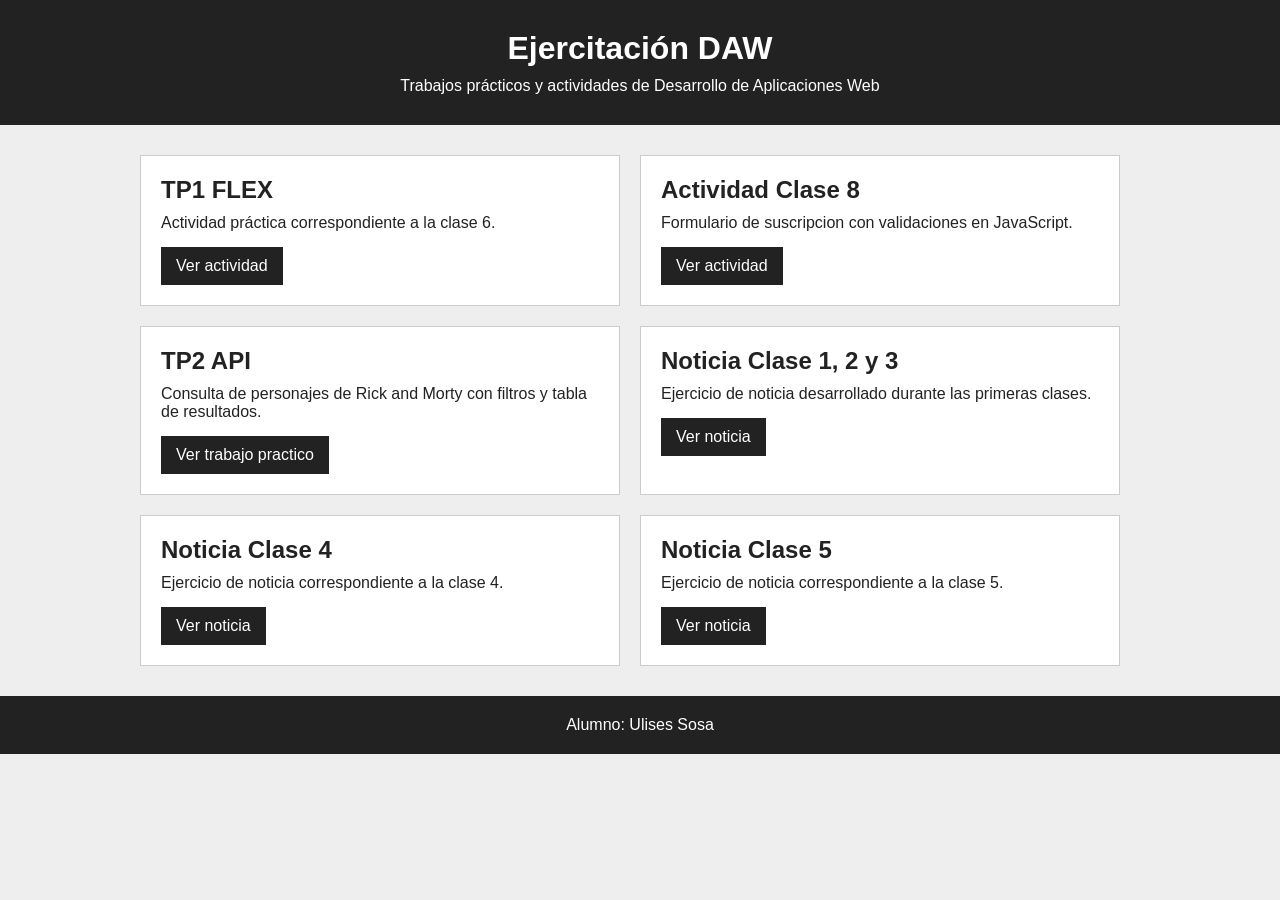
<file: index.html>
<!DOCTYPE html>
<html lang="es">
<head>
  <meta charset="UTF-8">
  <meta name="viewport" content="width=device-width, initial-scale=1.0">
  <title>Ejercitación DAW</title>
  <link rel="stylesheet" href="styles.css">
</head>
<body>

  <header class="encabezado">
    <h1>Ejercitación DAW</h1>
    <p>Trabajos prácticos y actividades de Desarrollo de Aplicaciones Web</p>
  </header>

  <main class="contenedor">

    <section class="lista-trabajos">

      <article class="tarjeta">
        <h2>TP1 FLEX</h2>
        <p>Actividad práctica correspondiente a la clase 6.</p>
        <a href="./TP1-FLEX/">Ver actividad</a>
      </article>

      <article class="tarjeta">
        <h2>Actividad Clase 8</h2>
        <p>Formulario de suscripcion con validaciones en JavaScript.</p>
        <a href="./Actividad-Clase8/subscription.html">Ver actividad</a>
      </article>

      <article class="tarjeta">
        <h2>TP2 API</h2>
        <p>Consulta de personajes de Rick and Morty con filtros y tabla de resultados.</p>
        <a href="./TP2-Api/">Ver trabajo practico</a>
      </article>

      <article class="tarjeta">
        <h2>Noticia Clase 1, 2 y 3</h2>
        <p>Ejercicio de noticia desarrollado durante las primeras clases.</p>
        <a href="./Noticia-Clase1-2-3/">Ver noticia</a>
      </article>

      <article class="tarjeta">
        <h2>Noticia Clase 4</h2>
        <p>Ejercicio de noticia correspondiente a la clase 4.</p>
        <a href="./Noticia-Clase4/">Ver noticia</a>
      </article>

      <article class="tarjeta">
        <h2>Noticia Clase 5</h2>
        <p>Ejercicio de noticia correspondiente a la clase 5.</p>
        <a href="./Noticia-Clase5/">Ver noticia</a>
      </article>

    </section>

  </main>

  <footer class="pie">
    <p>Alumno: Ulises Sosa</p>
  </footer>

</body>
</html>
</file>
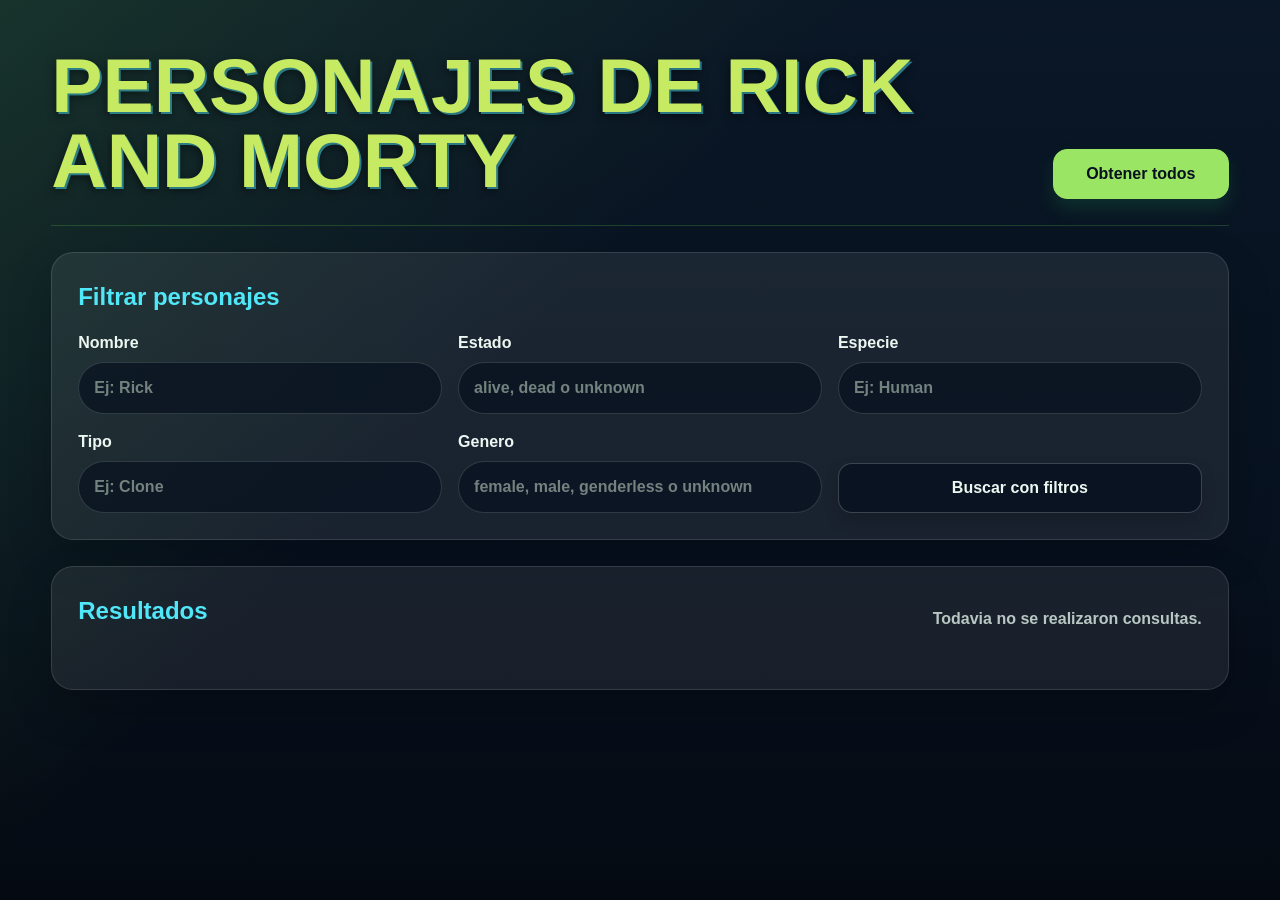
<file: TP2-Api/index.html>
<!DOCTYPE html>
<html lang="es">
<head>
    <meta charset="UTF-8">
    <meta name="viewport" content="width=device-width, initial-scale=1.0">
    <title>TP2 API - Rick and Morty</title>
    <link rel="stylesheet" href="./assets/styles.css">
</head>
<body>
    <main class="contenedor">
        <section class="encabezado">
            <div>
                <h1>Personajes de Rick and Morty</h1>
            </div>
            <button id="btn-todos" class="boton principal" type="button">Obtener todos</button>
        </section>

        <section class="panel">
            <h2>Filtrar personajes</h2>
            <form id="form-filtros" class="formulario">
                <label>
                    Nombre
                    <input type="text" id="name" name="name" placeholder="Ej: Rick">
                </label>

                <label>
                    Estado
                    <input type="text" id="status" name="status" placeholder="alive, dead o unknown">
                </label>

                <label>
                    Especie
                    <input type="text" id="species" name="species" placeholder="Ej: Human">
                </label>

                <label>
                    Tipo
                    <input type="text" id="type" name="type" placeholder="Ej: Clone">
                </label>

                <label>
                    Genero
                    <input type="text" id="gender" name="gender" placeholder="female, male, genderless o unknown">
                </label>

                <button class="boton" type="submit">Buscar con filtros</button>
            </form>
        </section>

        <section class="resultados">
            <div class="barra-resultados">
                <h2>Resultados</h2>
                <p id="mensaje" class="mensaje">Todavia no se realizaron consultas.</p>
            </div>

            <div id="lista-personajes" class="cards-personajes"></div>
        </section>
    </main>

    <script src="./assets/script.js"></script>
</body>
</html>
</file>
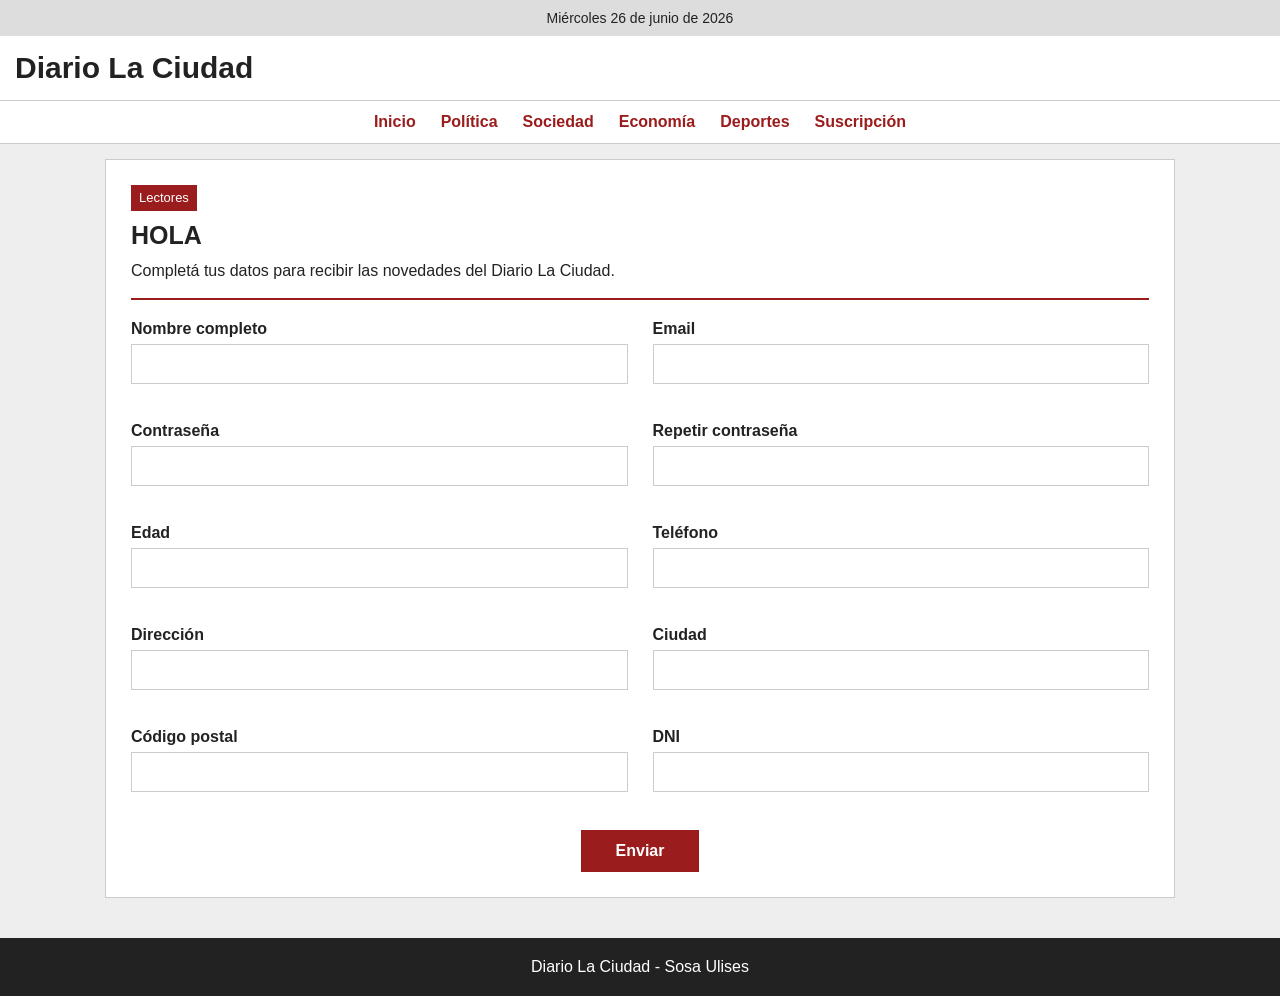
<file: Actividad-Clase8/subscription.html>
<!DOCTYPE html>
<html lang="es">
<head>
  <meta charset="UTF-8">
  <meta name="viewport" content="width=device-width, initial-scale=1.0">
  <title>Suscripción - Diario La Ciudad</title>
  <link rel="stylesheet" href="./assets/styles.css">
  <script src="./assets/subscription.js" defer></script>
</head>
<body>

  <header class="encabezado">
    <div class="fecha">
      <p>Miércoles 26 de junio de 2026</p>
    </div>

    <div class="titulo-contenedor">
      <h1>Diario La Ciudad</h1>
      <button class="menu-hamburguesa" type="button" aria-label="Abrir menú">☰</button>
    </div>

    <nav class="menu" aria-label="Navegación principal">
      <ul>
        <li><a href="../Actividad-Clase6/">Inicio</a></li>
        <li><a href="#">Política</a></li>
        <li><a href="#">Sociedad</a></li>
        <li><a href="#">Economía</a></li>
        <li><a href="#">Deportes</a></li>
        <li><a href="./subscription.html" aria-current="page">Suscripción</a></li>
      </ul>
    </nav>
  </header>

  <main class="contenedor">
    <section class="suscripcion">
      <div class="encabezado-formulario">
        <p class="categoria">Lectores</p>
        <h2 id="titulo-saludo">HOLA</h2>
        <p>Completá tus datos para recibir las novedades del Diario La Ciudad.</p>
      </div>

      <form id="formulario-suscripcion" class="formulario-suscripcion" novalidate>
        <div class="campo">
          <label for="nombre">Nombre completo</label>
          <input type="text" id="nombre" name="nombre" autocomplete="name">
          <p class="mensaje-error" id="error-nombre"></p>
        </div>

        <div class="campo">
          <label for="email">Email</label>
          <input type="email" id="email" name="email" autocomplete="email">
          <p class="mensaje-error" id="error-email"></p>
        </div>

        <div class="campo">
          <label for="password">Contraseña</label>
          <input type="password" id="password" name="password" autocomplete="new-password">
          <p class="mensaje-error" id="error-password"></p>
        </div>

        <div class="campo">
          <label for="repetirPassword">Repetir contraseña</label>
          <input type="password" id="repetirPassword" name="repetirPassword" autocomplete="new-password">
          <p class="mensaje-error" id="error-repetirPassword"></p>
        </div>

        <div class="campo">
          <label for="edad">Edad</label>
          <input type="number" id="edad" name="edad" min="18" autocomplete="off">
          <p class="mensaje-error" id="error-edad"></p>
        </div>

        <div class="campo">
          <label for="telefono">Teléfono</label>
          <input type="tel" id="telefono" name="telefono" autocomplete="tel">
          <p class="mensaje-error" id="error-telefono"></p>
        </div>

        <div class="campo">
          <label for="direccion">Dirección</label>
          <input type="text" id="direccion" name="direccion" autocomplete="street-address">
          <p class="mensaje-error" id="error-direccion"></p>
        </div>

        <div class="campo">
          <label for="ciudad">Ciudad</label>
          <input type="text" id="ciudad" name="ciudad" autocomplete="address-level2">
          <p class="mensaje-error" id="error-ciudad"></p>
        </div>

        <div class="campo">
          <label for="codigoPostal">Código postal</label>
          <input type="text" id="codigoPostal" name="codigoPostal" autocomplete="postal-code">
          <p class="mensaje-error" id="error-codigoPostal"></p>
        </div>

        <div class="campo">
          <label for="dni">DNI</label>
          <input type="text" id="dni" name="dni" autocomplete="off">
          <p class="mensaje-error" id="error-dni"></p>
        </div>

        <div class="acciones-formulario">
          <button type="submit">Enviar</button>
        </div>
      </form>
    </section>
  </main>

  <footer class="pie">
    <p>Diario La Ciudad - Sosa Ulises</p>
  </footer>

</body>
</html>
</file>
<file: styles.css>
* {
  box-sizing: border-box;
  margin: 0;
  padding: 0;
}

body {
  font-family: Arial, sans-serif;
  background-color: #eeeeee;
  color: #222222;
}

.encabezado {
  background-color: #222222;
  color: white;
  text-align: center;
  padding: 30px 15px;
}

.encabezado h1 {
  margin-bottom: 10px;
}

.contenedor {
  width: 90%;
  max-width: 1000px;
  margin: 30px auto;
}

.lista-trabajos {
  display: flex;
  flex-direction: column;
  gap: 20px;
}

.tarjeta {
  background-color: white;
  border: 1px solid #cccccc;
  padding: 20px;
}

.tarjeta h2 {
  margin-bottom: 10px;
}

.tarjeta p {
  margin-bottom: 15px;
}

.tarjeta a {
  display: inline-block;
  background-color: #222222;
  color: white;
  padding: 10px 15px;
  text-decoration: none;
}

.pie {
  text-align: center;
  background-color: #222222;
  color: white;
  padding: 20px;
  margin-top: 30px;
}

@media (min-width: 768px) {
  .lista-trabajos {
    flex-direction: row;
    flex-wrap: wrap;
  }

  .tarjeta {
    width: 48%;
  }
}
</file>
<file: TP2-Api/assets/styles.css>
* {
    box-sizing: border-box;
}

:root {
    --fondo: #07111f;
    --panel: #111827;
    --verde: #7dfc55;
    --verde-oscuro: #1f9d55;
    --cyan: #50e7f8;
    --amarillo: #f6e05e;
    --texto: #edf7f2;
    --texto-suave: #b8c7c3;
    --error: #ff6b6b;
}

body {
    margin: 0;
    min-height: 100vh;
    font-family: Arial, Helvetica, sans-serif;
    background:
        linear-gradient(135deg, rgba(125, 252, 85, 0.12), transparent 40%),
        linear-gradient(180deg, #0a1726 0%, #07111f 58%, #050a12 100%),
        var(--fondo);
    color: var(--texto);
    line-height: 1.5;
}

.contenedor {
    width: min(1180px, 92%);
    margin: 0 auto;
    padding: 34px 0 44px;
}

.encabezado {
    display: flex;
    justify-content: space-between;
    align-items: center;
    gap: 24px;
    padding: 14px 0 26px;
    border-bottom: 1px solid rgba(125, 252, 85, 0.18);
}

h1,
h2,
p {
    margin-top: 0;
}

h1 {
    margin-bottom: 0;
    font-family: Impact, "Arial Black", "Trebuchet MS", sans-serif;
    font-size: clamp(2.35rem, 6.5vw, 4.8rem);
    font-weight: 900;
    color: #c7ea63;
    line-height: 0.98;
    text-transform: uppercase;
    text-shadow: 2px 2px 0 rgba(80, 231, 248, 0.48), 0 3px 10px rgba(0, 0, 0, 0.55);
}

h2 {
    margin-bottom: 16px;
    color: var(--cyan);
}

.barra-resultados p {
    margin-bottom: 0;
}

.panel,
.resultados {
    margin-top: 26px;
    padding: 26px;
    background: rgba(255, 255, 255, 0.075);
    border: 1px solid rgba(255, 255, 255, 0.12);
    border-radius: 22px;
    box-shadow: 0 18px 45px rgba(0, 0, 0, 0.20);
}

.formulario {
    display: grid;
    grid-template-columns: repeat(3, 1fr);
    gap: 16px;
}

label {
    display: flex;
    flex-direction: column;
    gap: 7px;
    font-weight: 700;
    color: var(--texto);
}

input {
    width: 100%;
    padding: 13px 15px;
    border: 1px solid rgba(184, 199, 195, 0.20);
    border-radius: 999px;
    background: rgba(7, 17, 31, 0.72);
    color: var(--texto);
    font: inherit;
}

input::placeholder {
    color: #73827e;
}

input:focus {
    outline: 2px solid rgba(125, 252, 85, 0.85);
    border-color: var(--verde);
}

.boton {
    display: inline-flex;
    justify-content: center;
    align-items: center;
    gap: 8px;
    align-self: end;
    min-height: 46px;
    padding: 12px 20px;
    border: 1px solid rgba(184, 199, 195, 0.28);
    border-radius: 14px;
    background: rgba(7, 17, 31, 0.84);
    color: var(--texto);
    font: inherit;
    font-weight: 700;
    letter-spacing: 0;
    cursor: pointer;
    box-shadow: 0 8px 16px rgba(0, 0, 0, 0.16);
    transition: transform 0.16s ease, border-color 0.16s ease, box-shadow 0.16s ease, background 0.16s ease;
}

.boton:hover {
    transform: translateY(-1px);
    border-color: rgba(80, 231, 248, 0.58);
    background: rgba(14, 28, 47, 0.96);
    box-shadow: 0 10px 18px rgba(0, 0, 0, 0.22);
}

.boton:active {
    transform: translateY(0);
    box-shadow: inset 0 2px 6px rgba(0, 0, 0, 0.24);
}

.boton:focus-visible {
    outline: 3px solid rgba(246, 224, 94, 0.75);
    outline-offset: 3px;
}

.boton.principal {
    min-width: 176px;
    background: #9be564;
    color: #07111f;
    border-color: #9be564;
    box-shadow: 0 10px 18px rgba(31, 157, 85, 0.20);
}

.boton.principal:hover {
    border-color: #b7f27c;
    background: #b7f27c;
    box-shadow: 0 12px 20px rgba(31, 157, 85, 0.24);
}

.barra-resultados {
    display: flex;
    justify-content: space-between;
    align-items: center;
    gap: 18px;
    margin-bottom: 18px;
}

.mensaje {
    color: var(--texto-suave);
    font-weight: 700;
}

.mensaje.exito {
    color: var(--verde);
}

.mensaje.error {
    color: var(--error);
}

.cards-personajes {
    display: grid;
    grid-template-columns: repeat(auto-fill, minmax(230px, 1fr));
    gap: 18px;
}

.card-personaje {
    overflow: hidden;
    min-height: 100%;
    background: rgba(7, 17, 31, 0.68);
    border: 1px solid rgba(80, 231, 248, 0.16);
    border-radius: 22px;
    transition: transform 0.18s ease, border-color 0.18s ease, box-shadow 0.18s ease;
}

.card-personaje:hover {
    transform: translateY(-3px);
    border-color: rgba(125, 252, 85, 0.34);
    box-shadow: 0 14px 26px rgba(0, 0, 0, 0.24);
}

.card-personaje img {
    display: block;
    width: 100%;
    aspect-ratio: 1;
    object-fit: cover;
}

.card-contenido {
    padding: 16px;
}

.estado {
    display: inline-flex;
    align-items: center;
    min-height: 28px;
    padding: 5px 11px;
    border-radius: 999px;
    background: rgba(184, 199, 195, 0.14);
    color: var(--texto-suave);
    font-size: 0.78rem;
    font-weight: 800;
    text-transform: uppercase;
}

.estado.alive {
    background: rgba(125, 252, 85, 0.16);
    color: var(--verde);
}

.estado.dead {
    background: rgba(255, 107, 107, 0.16);
    color: var(--error);
}

.estado.unknown {
    background: rgba(246, 224, 94, 0.16);
    color: var(--amarillo);
}

.card-contenido h3 {
    margin: 12px 0 12px;
    color: var(--texto);
    font-size: 1.2rem;
    line-height: 1.2;
}

.datos-personaje {
    display: grid;
    gap: 7px;
}

.datos-personaje p {
    margin: 0;
    color: var(--texto-suave);
    font-size: 0.92rem;
}

.datos-personaje span {
    color: var(--cyan);
    font-weight: 700;
}

@media (max-width: 800px) {
    .encabezado,
    .barra-resultados {
        flex-direction: column;
        align-items: flex-start;
    }

    .formulario {
        grid-template-columns: 1fr;
    }

    .boton,
    .boton.principal {
        width: 100%;
    }

    h1 {
        font-size: clamp(2.2rem, 13vw, 3.6rem);
    }
}
</file>
<file: Actividad-Clase8/assets/styles.css>
* {
  box-sizing: border-box;
  margin: 0;
  padding: 0;
}

body {
  font-family: Arial, sans-serif;
  background-color: #eeeeee;
  color: #222222;
}

img {
  width: 100%;
  display: block;
}

a {
  color: #9b1c1c;
  text-decoration: none;
  font-weight: bold;
}

.encabezado {
  background-color: white;
  border-bottom: 1px solid #cccccc;
}

.fecha {
  background-color: #dddddd;
  padding: 10px;
  text-align: center;
  font-size: 14px;
}

.titulo-contenedor {
  display: flex;
  justify-content: space-between;
  align-items: center;
  padding: 15px;
}

.titulo-contenedor h1 {
  font-size: 30px;
}

.menu-hamburguesa {
  font-size: 28px;
  background: none;
  border: none;
  cursor: pointer;
}

.menu {
  display: none;
}

.contenedor {
  padding: 15px;
}

.categoria {
  background-color: #9b1c1c;
  color: white;
  display: inline-block;
  padding: 4px 8px;
  margin-bottom: 10px;
  font-size: 13px;
}

.suscripcion {
  background-color: white;
  border: 1px solid #cccccc;
  padding: 15px;
}

.encabezado-formulario {
  border-bottom: 2px solid #9b1c1c;
  margin-bottom: 20px;
  padding-bottom: 15px;
}

.encabezado-formulario h2 {
  font-size: 25px;
  margin-bottom: 10px;
}

.encabezado-formulario p {
  line-height: 1.4;
}

.formulario-suscripcion {
  display: grid;
  grid-template-columns: 1fr;
  gap: 15px;
}

.campo {
  display: flex;
  flex-direction: column;
}

.campo label {
  font-weight: bold;
  margin-bottom: 6px;
}

.campo input {
  border: 1px solid #cccccc;
  font: inherit;
  padding: 10px;
}

.campo input:focus {
  border-color: #9b1c1c;
  outline: 2px solid rgba(155, 28, 28, 0.15);
}

.campo input.con-error {
  border-color: #9b1c1c;
}

.mensaje-error {
  color: #9b1c1c;
  font-size: 13px;
  min-height: 18px;
  margin-top: 5px;
}

.acciones-formulario {
  display: flex;
  justify-content: center;
}

.acciones-formulario button {
  background-color: #9b1c1c;
  border: none;
  color: white;
  cursor: pointer;
  font: inherit;
  font-weight: bold;
  padding: 12px 35px;
}

.acciones-formulario button:hover,
.acciones-formulario button:focus {
  background-color: #761515;
}

.pie {
  margin-top: 25px;
  background-color: #222222;
  color: white;
  text-align: center;
  padding: 20px;
}

@media (min-width: 768px) {
  .suscripcion {
    padding: 25px;
  }

  .formulario-suscripcion {
    grid-template-columns: 1fr 1fr;
    column-gap: 25px;
  }

  .acciones-formulario {
    grid-column: 1 / 3;
  }
}

@media (min-width: 1024px) {
  .menu-hamburguesa {
    display: none;
  }

  .menu {
    display: block;
    border-top: 1px solid #cccccc;
  }

  .menu ul {
    display: flex;
    justify-content: center;
    list-style: none;
    gap: 25px;
    padding: 12px;
  }

  .contenedor {
    width: 1100px;
    margin: auto;
  }
}
</file>
